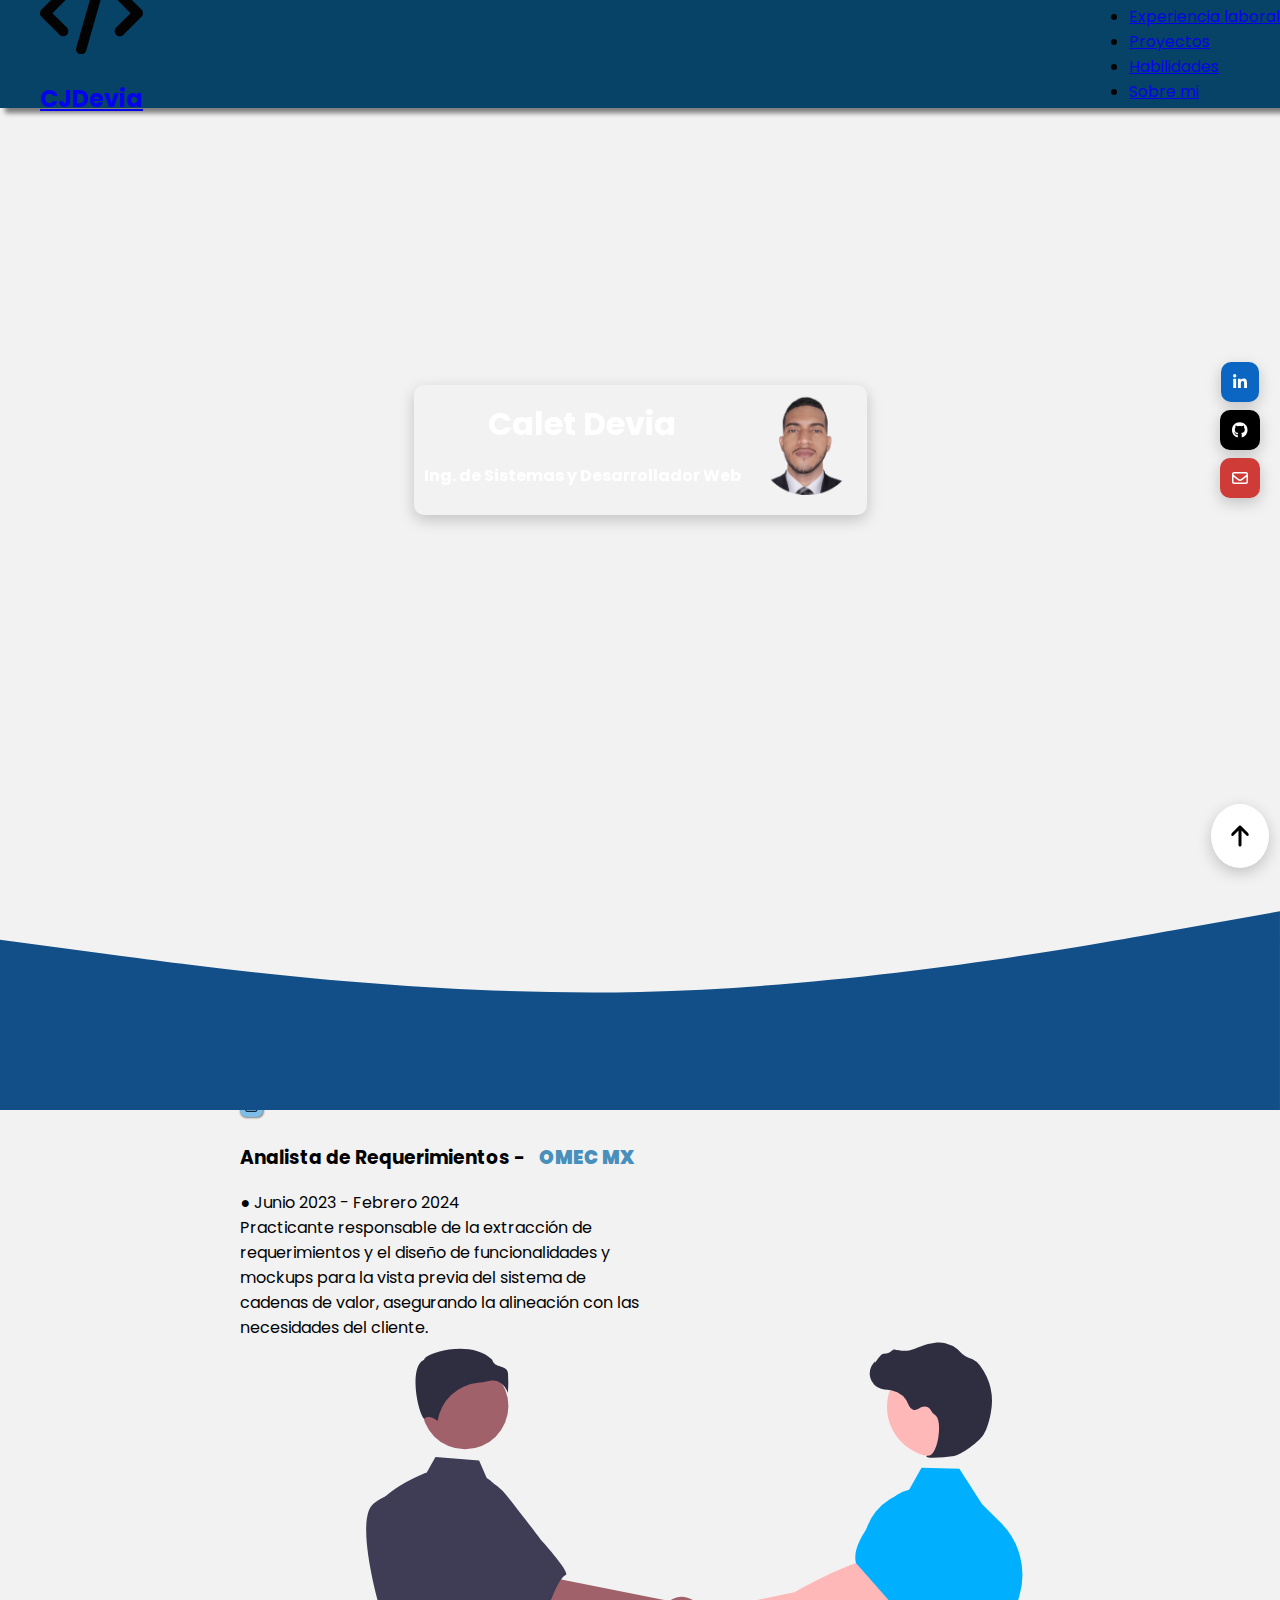
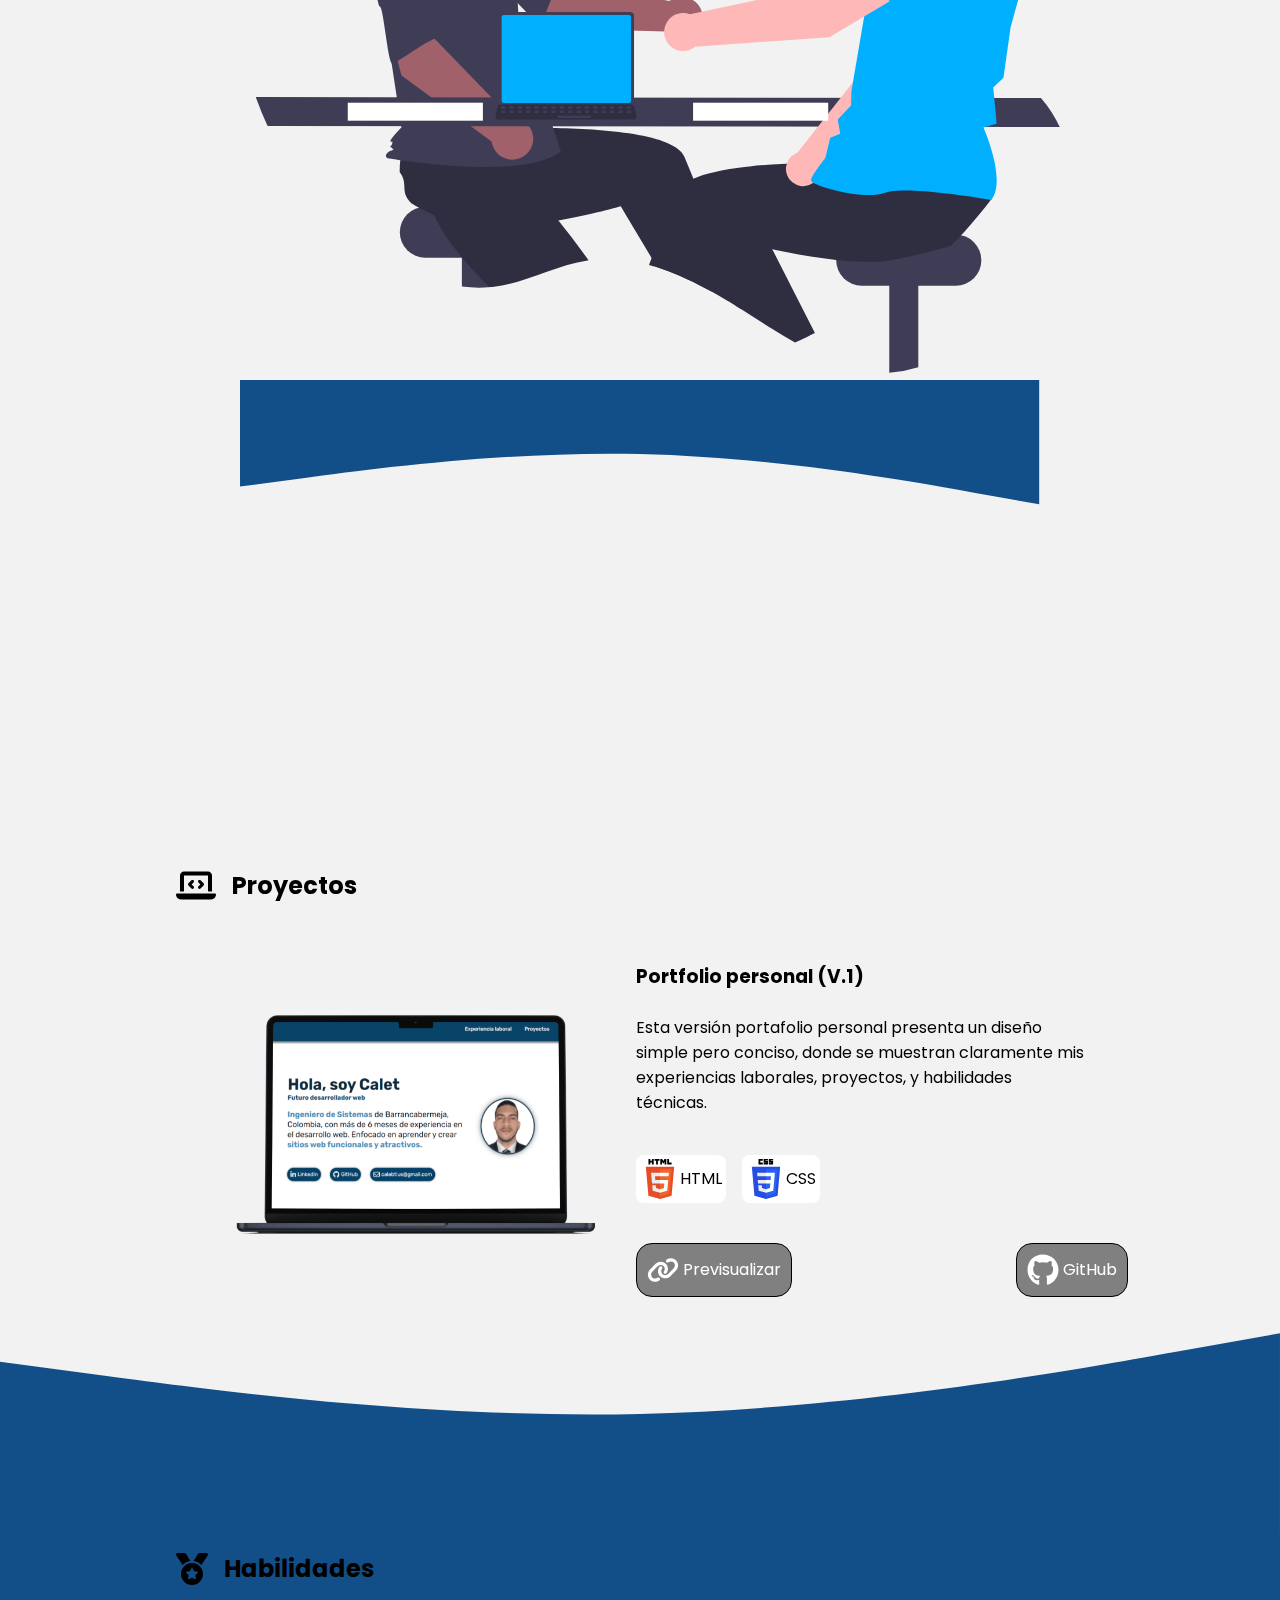
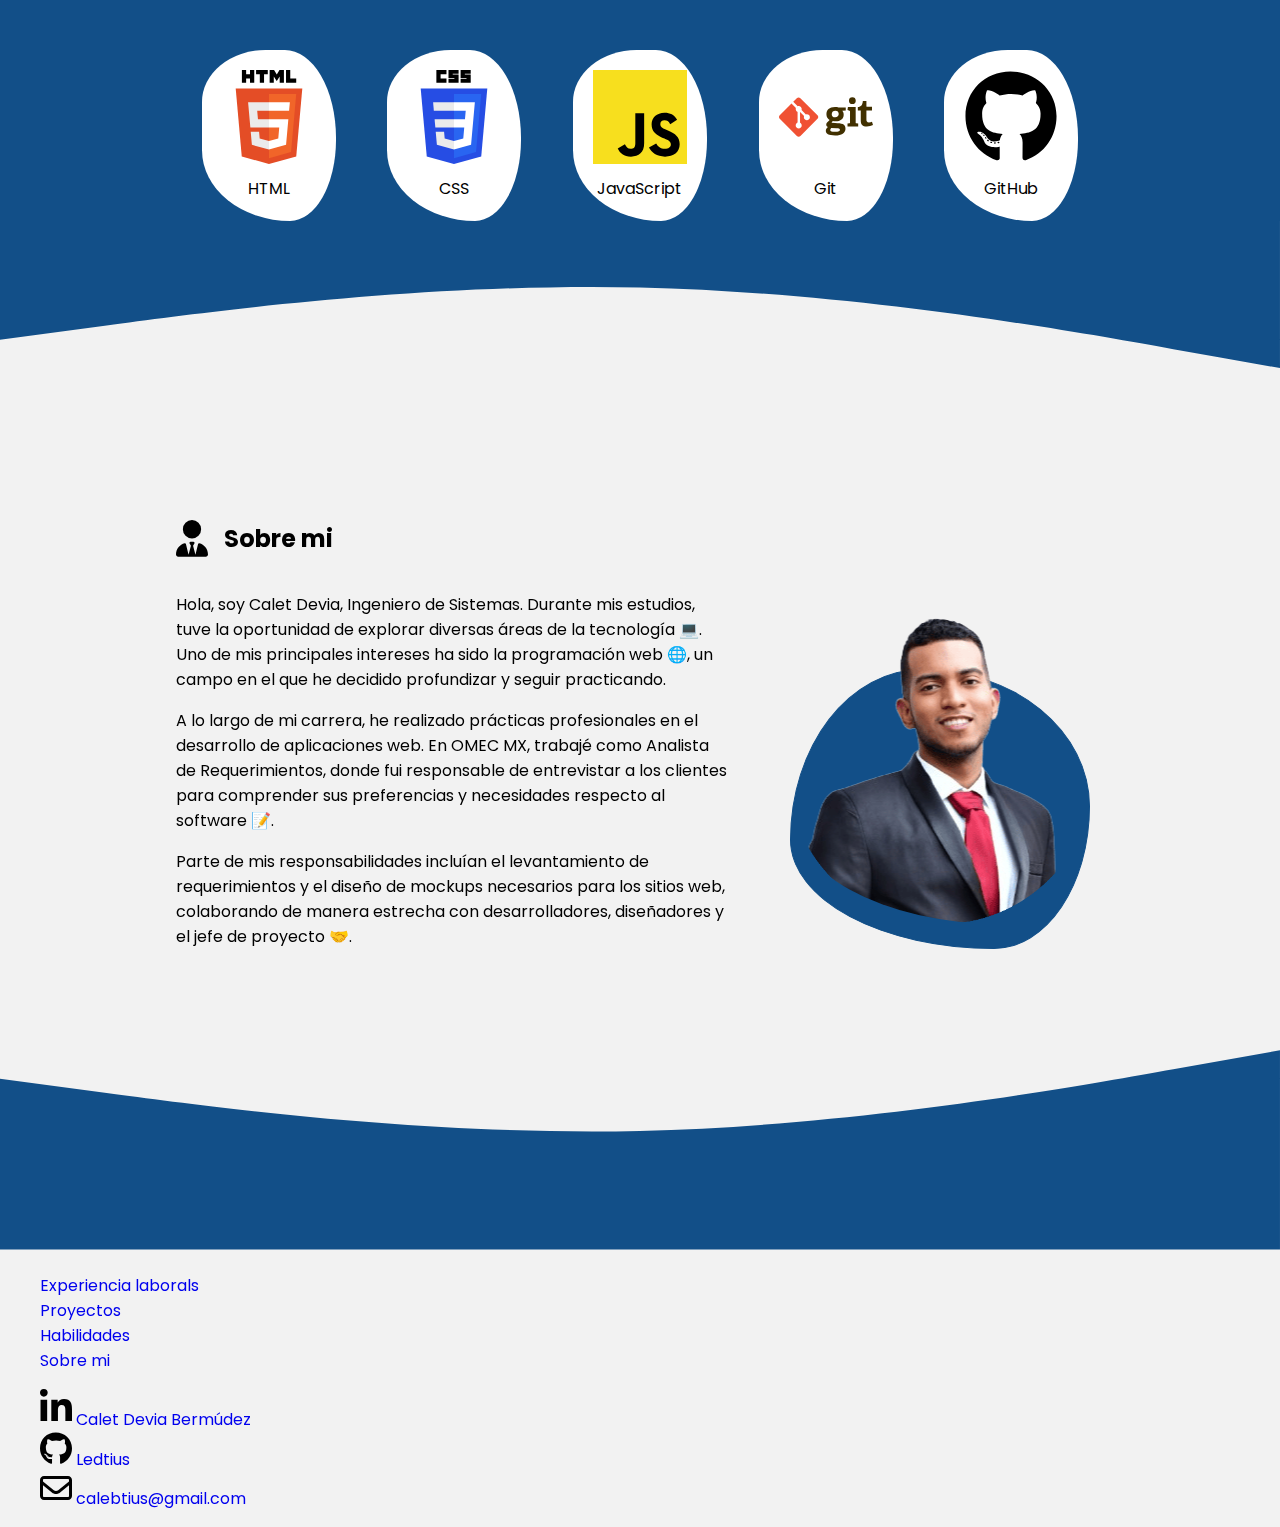
<file: index.html>
<!DOCTYPE html>
<html lang="es">
  <head>
    <meta charset="UTF-8" />
    <meta name="viewport" content="width=device-width, initial-scale=1.0" />
    <link rel="icon" href="images/favicon.ico" />
    <link rel="stylesheet" href="css/general.css" />
    <link rel="stylesheet" href="css/header.css" />
    <link rel="stylesheet" href="css/hero.css" />
    <link rel="stylesheet" href="css/job-exp.css" />
    <link rel="stylesheet" href="css/floating-btns.css" />
    <link rel="stylesheet" href="/css/proyects.css" />
    <link rel="stylesheet" href="css/skills.css" />
    <link rel="stylesheet" href="css/about-me.css" />
    <link rel="stylesheet" href="css/footer.css" />

    <title>Calet Devia | Frontend Developers y Ingeniero de Sistemas</title>

    <meta
      name="description"
      content="Calet Devia, Ingeniero de sistemas y futuro desarrollador web especializado en frontend. Portafolio con proyectos de desarrollo web en JavaScript, HTML y CSS."
    />
  </head>
  <body>
    <header>
      <figure class="header__figure">
        <a href="#" class="header__figure-link">
          <svg
            class="header__icon"
            xmlns="http://www.w3.org/2000/svg"
            viewBox="0 0 640 512"
          >
            <path
              d="M392.8 1.2c-17-4.9-34.7 5-39.6 22l-128 448c-4.9 17 5 34.7 22 39.6s34.7-5 39.6-22l128-448c4.9-17-5-34.7-22-39.6zm80.6 120.1c-12.5 12.5-12.5 32.8 0 45.3L562.7 256l-89.4 89.4c-12.5 12.5-12.5 32.8 0 45.3s32.8 12.5 45.3 0l112-112c12.5-12.5 12.5-32.8 0-45.3l-112-112c-12.5-12.5-32.8-12.5-45.3 0zm-306.7 0c-12.5-12.5-32.8-12.5-45.3 0l-112 112c-12.5 12.5-12.5 32.8 0 45.3l112 112c12.5 12.5 32.8 12.5 45.3 0s12.5-32.8 0-45.3L77.3 256l89.4-89.4c12.5-12.5 12.5-32.8 0-45.3z"
            />
          </svg>
          <h2 class="header__name">CJDevia</h2>
        </a>
      </figure>
      <nav class="header__nav">
        <ul class="header__list">
          <li class="header__item">
            <a href="#job-exp" class="header__link">Experiencia laboral</a>
          </li>
          <li class="header__item">
            <a href="#proyects" class="header__link">Proyectos</a>
          </li>
          <li class="header__item">
            <a href="#skills" class="header__link">Habilidades</a>
          </li>
          <li class="header__item">
            <a href="#about-me" class="header__link">Sobre mi</a>
          </li>
        </ul>
      </nav>
    </header>
    <section class="hero">
      <figure class="hero__image"></figure>
      <section class="hero__presentation">
        <article class="hero__description">
          <h1 class="hero__title">Calet Devia</h1>
          <h2 class="hero__subtitle">Ing. de Sistemas y Desarrollador Web</h2>
        </article>
        <img
          src="/images/photo-m.png"
          alt="Foto de Calet Devia"
          class="hero__photo"
        />
      </section>

      <svg
        class="hero__wave"
        xmlns="http://www.w3.org/2000/svg"
        viewBox="0 0 1440 320"
      >
        <path
          fill="#124F88"
          fill-opacity="1"
          d="M0,128L120,144C240,160,480,192,720,186.7C960,181,1200,139,1320,117.3L1440,96L1440,320L1320,320C1200,320,960,320,720,320C480,320,240,320,120,320L0,320Z"
        ></path>
      </svg>
    </section>
    <figure class="floating-btns">
      <a
        href="https://www.linkedin.com/in/calet-devia-bermudez/"
        target="_blank"
        class="floating-btns__link"
      >
        <svg
          class="floating-btns__icon"
          xmlns="http://www.w3.org/2000/svg"
          viewBox="0 0 448 512"
        >
          <path
            d="M100.3 448H7.4V148.9h92.9zM53.8 108.1C24.1 108.1 0 83.5 0 53.8a53.8 53.8 0 0 1 107.6 0c0 29.7-24.1 54.3-53.8 54.3zM447.9 448h-92.7V302.4c0-34.7-.7-79.2-48.3-79.2-48.3 0-55.7 37.7-55.7 76.7V448h-92.8V148.9h89.1v40.8h1.3c12.4-23.5 42.7-48.3 87.9-48.3 94 0 111.3 61.9 111.3 142.3V448z"
          ></path>
        </svg>
      </a>
      <a
        href="https://github.com/Ledtius"
        target="_blank"
        class="floating-btns__link"
      >
        <svg
          class="floating-btns__icon"
          xmlns="http://www.w3.org/2000/svg"
          viewBox="0 0 496 512"
        >
          <path
            d="M165.9 397.4c0 2-2.3 3.6-5.2 3.6-3.3 .3-5.6-1.3-5.6-3.6 0-2 2.3-3.6 5.2-3.6 3-.3 5.6 1.3 5.6 3.6zm-31.1-4.5c-.7 2 1.3 4.3 4.3 4.9 2.6 1 5.6 0 6.2-2s-1.3-4.3-4.3-5.2c-2.6-.7-5.5 .3-6.2 2.3zm44.2-1.7c-2.9 .7-4.9 2.6-4.6 4.9 .3 2 2.9 3.3 5.9 2.6 2.9-.7 4.9-2.6 4.6-4.6-.3-1.9-3-3.2-5.9-2.9zM244.8 8C106.1 8 0 113.3 0 252c0 110.9 69.8 205.8 169.5 239.2 12.8 2.3 17.3-5.6 17.3-12.1 0-6.2-.3-40.4-.3-61.4 0 0-70 15-84.7-29.8 0 0-11.4-29.1-27.8-36.6 0 0-22.9-15.7 1.6-15.4 0 0 24.9 2 38.6 25.8 21.9 38.6 58.6 27.5 72.9 20.9 2.3-16 8.8-27.1 16-33.7-55.9-6.2-112.3-14.3-112.3-110.5 0-27.5 7.6-41.3 23.6-58.9-2.6-6.5-11.1-33.3 2.6-67.9 20.9-6.5 69 27 69 27 20-5.6 41.5-8.5 62.8-8.5s42.8 2.9 62.8 8.5c0 0 48.1-33.6 69-27 13.7 34.7 5.2 61.4 2.6 67.9 16 17.7 25.8 31.5 25.8 58.9 0 96.5-58.9 104.2-114.8 110.5 9.2 7.9 17 22.9 17 46.4 0 33.7-.3 75.4-.3 83.6 0 6.5 4.6 14.4 17.3 12.1C428.2 457.8 496 362.9 496 252 496 113.3 383.5 8 244.8 8zM97.2 352.9c-1.3 1-1 3.3 .7 5.2 1.6 1.6 3.9 2.3 5.2 1 1.3-1 1-3.3-.7-5.2-1.6-1.6-3.9-2.3-5.2-1zm-10.8-8.1c-.7 1.3 .3 2.9 2.3 3.9 1.6 1 3.6 .7 4.3-.7 .7-1.3-.3-2.9-2.3-3.9-2-.6-3.6-.3-4.3 .7zm32.4 35.6c-1.6 1.3-1 4.3 1.3 6.2 2.3 2.3 5.2 2.6 6.5 1 1.3-1.3 .7-4.3-1.3-6.2-2.2-2.3-5.2-2.6-6.5-1zm-11.4-14.7c-1.6 1-1.6 3.6 0 5.9 1.6 2.3 4.3 3.3 5.6 2.3 1.6-1.3 1.6-3.9 0-6.2-1.4-2.3-4-3.3-5.6-2z"
          ></path>
        </svg>
      </a>
      <a
        href="mailto:calebtius@gmail.com"
        target="_blank"
        class="floating-btns__link"
      >
        <svg
          class="floating-btns__icon"
          xmlns="http://www.w3.org/2000/svg"
          viewBox="0 0 512 512"
        >
          <path
            d="M64 112c-8.8 0-16 7.2-16 16l0 22.1L220.5 291.7c20.7 17 50.4 17 71.1 0L464 150.1l0-22.1c0-8.8-7.2-16-16-16L64 112zM48 212.2L48 384c0 8.8 7.2 16 16 16l384 0c8.8 0 16-7.2 16-16l0-171.8L322 328.8c-38.4 31.5-93.7 31.5-132 0L48 212.2zM0 128C0 92.7 28.7 64 64 64l384 0c35.3 0 64 28.7 64 64l0 256c0 35.3-28.7 64-64 64L64 448c-35.3 0-64-28.7-64-64L0 128z"
          ></path>
        </svg>
      </a>
      <a href="#" class="floating-btns__link">
        <svg
          class="floating-btns__icon"
          xmlns="http://www.w3.org/2000/svg"
          viewBox="0 0 384 512"
        >
          <path
            d="M214.6 41.4c-12.5-12.5-32.8-12.5-45.3 0l-160 160c-12.5 12.5-12.5 32.8 0 45.3s32.8 12.5 45.3 0L160 141.2 160 448c0 17.7 14.3 32 32 32s32-14.3 32-32l0-306.7L329.4 246.6c12.5 12.5 32.8 12.5 45.3 0s12.5-32.8 0-45.3l-160-160z"
          />
        </svg>
      </a>
    </figure>
    <section id="job-exp" class="job-exp">
      <figure class="job-exp__header">
        <svg
          class="job-exp__icon"
          xmlns="http://www.w3.org/2000/svg"
          viewBox="0 0 512 512"
        >
          <path
            d="M184 48l144 0c4.4 0 8 3.6 8 8l0 40L176 96l0-40c0-4.4 3.6-8 8-8zm-56 8l0 40L64 96C28.7 96 0 124.7 0 160l0 96 192 0 128 0 192 0 0-96c0-35.3-28.7-64-64-64l-64 0 0-40c0-30.9-25.1-56-56-56L184 0c-30.9 0-56 25.1-56 56zM512 288l-192 0 0 32c0 17.7-14.3 32-32 32l-64 0c-17.7 0-32-14.3-32-32l0-32L0 288 0 416c0 35.3 28.7 64 64 64l384 0c35.3 0 64-28.7 64-64l0-128z"
          ></path>
        </svg>
        <h2 class="job-exp__title">Experiencia laboral</h2>
      </figure>
      <article class="job-exp__job">
        <svg
          class="job-exp__date-icon"
          xmlns="http://www.w3.org/2000/svg"
          viewBox="0 0 448 512"
        >
          <path
            d="M152 24c0-13.3-10.7-24-24-24s-24 10.7-24 24l0 40L64 64C28.7 64 0 92.7 0 128l0 16 0 48L0 448c0 35.3 28.7 64 64 64l320 0c35.3 0 64-28.7 64-64l0-256 0-48 0-16c0-35.3-28.7-64-64-64l-40 0 0-40c0-13.3-10.7-24-24-24s-24 10.7-24 24l0 40L152 64l0-40zM48 192l352 0 0 256c0 8.8-7.2 16-16 16L64 464c-8.8 0-16-7.2-16-16l0-256z"
          ></path>
        </svg>
        <h3 class="job-exp__subtitle">
          Analista de Requerimientos -
          <strong class="job-exp__company">OMEC MX</strong>
        </h3>
      </article>
      <section class="job-exp__general">
        <!-- <figure class="job-exp__figure"></figure> -->
        <article class="job-exp__info">
          <time datetime="2023-06" class="job-exp__date"
            >● Junio 2023 - Febrero 2024</time
          >
          <p class="job-exp__description">
            Practicante responsable de la extracción de requerimientos y el
            diseño de funcionalidades y mockups para la vista previa del sistema
            de cadenas de valor, asegurando la alineación con las necesidades
            del cliente.
          </p>
        </article>
        <img
          src="/images/job-exp.svg"
          alt="Imagen de la seccion de experiencia laboral"
          class="job-exp__job-image"
        />
      </section>
      <svg
        class="job-exp__wave"
        xmlns="http://www.w3.org/2000/svg"
        viewBox="0 0 1440 320"
      >
        <path
          fill="#124F88"
          fill-opacity="1"
          d="M0,128L120,144C240,160,480,192,720,186.7C960,181,1200,139,1320,117.3L1440,96L1440,320L1320,320C1200,320,960,320,720,320C480,320,240,320,120,320L0,320Z"
          transform="scale(1, -1)"
          transform-origin="center"
        ></path>
      </svg>
    </section>
    <section id="proyects" class="proyects">
      <figure class="proyects__header">
        <svg
          class="proyects__icon"
          xmlns="http://www.w3.org/2000/svg"
          viewBox="0 0 640 512"
        >
          <path
            d="M64 96c0-35.3 28.7-64 64-64l384 0c35.3 0 64 28.7 64 64l0 256-64 0 0-256L128 96l0 256-64 0L64 96zM0 403.2C0 392.6 8.6 384 19.2 384l601.6 0c10.6 0 19.2 8.6 19.2 19.2c0 42.4-34.4 76.8-76.8 76.8L76.8 480C34.4 480 0 445.6 0 403.2zM281 209l-31 31 31 31c9.4 9.4 9.4 24.6 0 33.9s-24.6 9.4-33.9 0l-48-48c-9.4-9.4-9.4-24.6 0-33.9l48-48c9.4-9.4 24.6-9.4 33.9 0s9.4 24.6 0 33.9zM393 175l48 48c9.4 9.4 9.4 24.6 0 33.9l-48 48c-9.4 9.4-24.6 9.4-33.9 0s-9.4-24.6 0-33.9l31-31-31-31c-9.4-9.4-9.4-24.6 0-33.9s24.6-9.4 33.9 0z"
          ></path>
        </svg>
        <h2 class="proyects__title">Proyectos</h2>
      </figure>
      <section class="proyects__cards">
        <section class="proyects__card">
          <figure class="proyects__figure">
            <img
              src="images/proyects-image.png"
              alt="Imagen del porfolio - proyecto"
              class="proyects__image"
            />
          </figure>
          <article class="proyects__general-description">
            <h3 class="proyects__proyect-title">Portfolio personal (V.1)</h3>
            <p class="proyects__proyect-description">
              Esta versión portafolio personal presenta un diseño simple pero
              conciso, donde se muestran claramente mis experiencias laborales,
              proyectos, y habilidades técnicas.
            </p>
            <ul class="proyects__techs-list">
              <li class="proyects__tech">
                <svg
                  class="proyects__tech-icon"
                  xmlns="http://www.w3.org/2000/svg"
                  viewBox="0 0 512 512"
                >
                  <polygon
                    fill="#E44D26"
                    points="107.644,470.877 74.633,100.62 437.367,100.62 404.321,470.819 255.778,512    "
                  />
                  <polygon
                    fill="#F16529"
                    points="256,480.523 376.03,447.246 404.27,130.894 256,130.894    "
                  />
                  <polygon
                    fill="#EBEBEB"
                    points="256,268.217 195.91,268.217 191.76,221.716 256,221.716 256,176.305 255.843,176.305 142.132,176.305 143.219,188.488 154.38,313.627 256,313.627"
                  />
                  <polygon
                    fill="#EBEBEB"
                    points="256,386.153 255.801,386.206 205.227,372.55 201.994,336.333 177.419,336.333 156.409,336.333 162.771,407.634 255.791,433.457 256,433.399"
                  />
                  <path
                    d="M108.382,0h23.077v22.8h21.11V0h23.078v69.044H152.57v-23.12h-21.11v23.12h-23.077V0z"
                  />
                  <path
                    d="M205.994,22.896h-20.316V0h63.72v22.896h-20.325v46.148h-23.078V22.896z"
                  />
                  <path
                    d="M259.511,0h24.063l14.802,24.26L313.163,0h24.072v69.044h-22.982V34.822l-15.877,24.549h-0.397l-15.888-24.549v34.222h-22.58V0z"
                  />
                  <path d="M348.72,0h23.084v46.222h32.453v22.822H348.72V0z" />
                  <polygon
                    fill="#FFFFFF"
                    points="255.843,268.217 255.843,313.627 311.761,313.627 306.49,372.521 255.843,386.191 255.843,433.435 348.937,407.634 349.62,399.962 360.291,280.411 361.399,268.217 349.162,268.217"
                  />
                  <polygon
                    fill="#FFFFFF"
                    points="255.843,176.305 255.843,204.509 255.843,221.605 255.843,221.716 365.385,221.716 365.385,221.716 365.531,221.716 366.442,211.509 368.511,188.488 369.597,176.305"
                  />
                </svg>
                HTML
              </li>
              <li class="proyects__tech">
                <svg
                  class="proyects__tech-icon"
                  xmlns:dc="http://purl.org/dc/elements/1.1/"
                  xmlns:cc="http://creativecommons.org/ns#"
                  xmlns:rdf="http://www.w3.org/1999/02/22-rdf-syntax-ns#"
                  xmlns:svg="http://www.w3.org/2000/svg"
                  xmlns="http://www.w3.org/2000/svg"
                  xmlns:sodipodi="http://sodipodi.sourceforge.net/DTD/sodipodi-0.dtd"
                  xmlns:inkscape="http://www.inkscape.org/namespaces/inkscape"
                  width="102.3716mm"
                  height="144.49777mm"
                  viewBox="0 0 362.73401 511.99998"
                  id="svg3476"
                  version="1.1"
                  inkscape:version="0.91 r13725"
                  sodipodi:docname="CSS3.svg"
                >
                  <defs id="defs3478" />
                  <sodipodi:namedview
                    id="base"
                    pagecolor="#ffffff"
                    bordercolor="#666666"
                    borderopacity="1.0"
                    inkscape:pageopacity="0.0"
                    inkscape:pageshadow="2"
                    inkscape:zoom="0.35"
                    inkscape:cx="181.367"
                    inkscape:cy="256"
                    inkscape:document-units="px"
                    inkscape:current-layer="layer1"
                    showgrid="false"
                    fit-margin-top="0"
                    fit-margin-left="0"
                    fit-margin-right="0"
                    fit-margin-bottom="0"
                    inkscape:window-width="1366"
                    inkscape:window-height="704"
                    inkscape:window-x="0"
                    inkscape:window-y="27"
                    inkscape:window-maximized="1"
                  />
                  <g
                    inkscape:label="Calque 1"
                    inkscape:groupmode="layer"
                    id="layer1"
                    transform="translate(-193.633,-276.3622)"
                  >
                    <g id="g3013" transform="translate(119,276.3622)">
                      <polygon
                        id="polygon2989"
                        points="437.367,100.62 404.321,470.819 255.778,512 107.644,470.877 74.633,100.62 "
                        style="fill: #264de4"
                      />
                      <polygon
                        id="polygon2991"
                        points="376.03,447.246 404.27,130.894 256,130.894 256,480.523 "
                        style="fill: #2965f1"
                      />
                      <polygon
                        id="polygon2993"
                        points="150.31,268.217 154.38,313.627 256,313.627 256,268.217 "
                        style="fill: #ebebeb"
                      />
                      <polygon
                        id="polygon2995"
                        points="256,176.305 255.843,176.305 142.132,176.305 146.26,221.716 256,221.716 "
                        style="fill: #ebebeb"
                      />
                      <polygon
                        id="polygon2997"
                        points="256,433.399 256,386.153 255.801,386.206 205.227,372.55 201.994,336.333 177.419,336.333 156.409,336.333 162.771,407.634 255.791,433.457 "
                        style="fill: #ebebeb"
                      />
                      <path
                        id="path2999"
                        d="m 160,0 55,0 0,23 -32,0 0,23 32,0 0,23 -55,0 z"
                        inkscape:connector-curvature="0"
                      />
                      <path
                        id="path3001"
                        d="m 226,0 55,0 0,20 -32,0 0,4 32,0 0,46 -55,0 0,-21 32,0 0,-4 -32,0 z"
                        inkscape:connector-curvature="0"
                      />
                      <path
                        id="path3003"
                        d="m 292,0 55,0 0,20 -32,0 0,4 32,0 0,46 -55,0 0,-21 32,0 0,-4 -32,0 z"
                        inkscape:connector-curvature="0"
                      />
                      <polygon
                        id="polygon3005"
                        points="311.761,313.627 306.49,372.521 255.843,386.191 255.843,433.435 348.937,407.634 349.62,399.962 360.291,280.411 361.399,268.217 369.597,176.305 255.843,176.305 255.843,221.716 319.831,221.716 315.699,268.217 255.843,268.217 255.843,313.627 "
                        style="fill: #ffffff"
                      />
                    </g>
                  </g>
                </svg>
                CSS
              </li>
            </ul>
            <nav class="proyects__buttons">
              <ul class="proyects__buttons-list">
                <li class="proyects__button">
                  <a
                    target="_blank"
                    href="https://caletdev.netlify.app/"
                    class="proyects__link"
                  >
                    <svg
                      class="proyects__button-icon"
                      xmlns="http://www.w3.org/2000/svg"
                      viewBox="0 0 640 512"
                    >
                      <!--!Font Awesome Free 6.6.0 by @fontawesome - https://fontawesome.com License - https://fontawesome.com/license/free Copyright 2024 Fonticons, Inc.-->
                      <path
                        d="M579.8 267.7c56.5-56.5 56.5-148 0-204.5c-50-50-128.8-56.5-186.3-15.4l-1.6 1.1c-14.4 10.3-17.7 30.3-7.4 44.6s30.3 17.7 44.6 7.4l1.6-1.1c32.1-22.9 76-19.3 103.8 8.6c31.5 31.5 31.5 82.5 0 114L422.3 334.8c-31.5 31.5-82.5 31.5-114 0c-27.9-27.9-31.5-71.8-8.6-103.8l1.1-1.6c10.3-14.4 6.9-34.4-7.4-44.6s-34.4-6.9-44.6 7.4l-1.1 1.6C206.5 251.2 213 330 263 380c56.5 56.5 148 56.5 204.5 0L579.8 267.7zM60.2 244.3c-56.5 56.5-56.5 148 0 204.5c50 50 128.8 56.5 186.3 15.4l1.6-1.1c14.4-10.3 17.7-30.3 7.4-44.6s-30.3-17.7-44.6-7.4l-1.6 1.1c-32.1 22.9-76 19.3-103.8-8.6C74 372 74 321 105.5 289.5L217.7 177.2c31.5-31.5 82.5-31.5 114 0c27.9 27.9 31.5 71.8 8.6 103.9l-1.1 1.6c-10.3 14.4-6.9 34.4 7.4 44.6s34.4 6.9 44.6-7.4l1.1-1.6C433.5 260.8 427 182 377 132c-56.5-56.5-148-56.5-204.5 0L60.2 244.3z"
                      />
                    </svg>
                    Previsualizar
                  </a>
                </li>
                <li class="proyects__button">
                  <a
                    target="_blank"
                    href="https://github.com/Ledtius/Porfolio"
                    class="proyects__link"
                  >
                    <svg
                      class="proyects__button-icon"
                      xmlns="http://www.w3.org/2000/svg"
                      viewBox="0 0 496 512"
                    >
                      <path
                        d="M165.9 397.4c0 2-2.3 3.6-5.2 3.6-3.3 .3-5.6-1.3-5.6-3.6 0-2 2.3-3.6 5.2-3.6 3-.3 5.6 1.3 5.6 3.6zm-31.1-4.5c-.7 2 1.3 4.3 4.3 4.9 2.6 1 5.6 0 6.2-2s-1.3-4.3-4.3-5.2c-2.6-.7-5.5 .3-6.2 2.3zm44.2-1.7c-2.9 .7-4.9 2.6-4.6 4.9 .3 2 2.9 3.3 5.9 2.6 2.9-.7 4.9-2.6 4.6-4.6-.3-1.9-3-3.2-5.9-2.9zM244.8 8C106.1 8 0 113.3 0 252c0 110.9 69.8 205.8 169.5 239.2 12.8 2.3 17.3-5.6 17.3-12.1 0-6.2-.3-40.4-.3-61.4 0 0-70 15-84.7-29.8 0 0-11.4-29.1-27.8-36.6 0 0-22.9-15.7 1.6-15.4 0 0 24.9 2 38.6 25.8 21.9 38.6 58.6 27.5 72.9 20.9 2.3-16 8.8-27.1 16-33.7-55.9-6.2-112.3-14.3-112.3-110.5 0-27.5 7.6-41.3 23.6-58.9-2.6-6.5-11.1-33.3 2.6-67.9 20.9-6.5 69 27 69 27 20-5.6 41.5-8.5 62.8-8.5s42.8 2.9 62.8 8.5c0 0 48.1-33.6 69-27 13.7 34.7 5.2 61.4 2.6 67.9 16 17.7 25.8 31.5 25.8 58.9 0 96.5-58.9 104.2-114.8 110.5 9.2 7.9 17 22.9 17 46.4 0 33.7-.3 75.4-.3 83.6 0 6.5 4.6 14.4 17.3 12.1C428.2 457.8 496 362.9 496 252 496 113.3 383.5 8 244.8 8zM97.2 352.9c-1.3 1-1 3.3 .7 5.2 1.6 1.6 3.9 2.3 5.2 1 1.3-1 1-3.3-.7-5.2-1.6-1.6-3.9-2.3-5.2-1zm-10.8-8.1c-.7 1.3 .3 2.9 2.3 3.9 1.6 1 3.6 .7 4.3-.7 .7-1.3-.3-2.9-2.3-3.9-2-.6-3.6-.3-4.3 .7zm32.4 35.6c-1.6 1.3-1 4.3 1.3 6.2 2.3 2.3 5.2 2.6 6.5 1 1.3-1.3 .7-4.3-1.3-6.2-2.2-2.3-5.2-2.6-6.5-1zm-11.4-14.7c-1.6 1-1.6 3.6 0 5.9 1.6 2.3 4.3 3.3 5.6 2.3 1.6-1.3 1.6-3.9 0-6.2-1.4-2.3-4-3.3-5.6-2z"
                      ></path>
                    </svg>
                    GitHub
                  </a>
                </li>
              </ul>
            </nav>
          </article>
        </section>
        <svg
          class="proyects__wave"
          xmlns="http://www.w3.org/2000/svg"
          viewBox="0 0 1440 320"
        >
          <path
            fill="#124F88"
            fill-opacity="1"
            d="M0,128L120,144C240,160,480,192,720,186.7C960,181,1200,139,1320,117.3L1440,96L1440,320L1320,320C1200,320,960,320,720,320C480,320,240,320,120,320L0,320Z"
          ></path>
        </svg>
      </section>
    </section>
    <section id="skills" class="skills">
      <figure class="skills__header">
        <svg
          class="skills__icon"
          xmlns="http://www.w3.org/2000/svg"
          viewBox="0 0 512 512"
        >
          <!--!Font Awesome Free 6.6.0 by @fontawesome - https://fontawesome.com License - https://fontawesome.com/license/free Copyright 2024 Fonticons, Inc.-->
          <path
            d="M4.1 38.2C1.4 34.2 0 29.4 0 24.6C0 11 11 0 24.6 0L133.9 0c11.2 0 21.7 5.9 27.4 15.5l68.5 114.1c-48.2 6.1-91.3 28.6-123.4 61.9L4.1 38.2zm503.7 0L405.6 191.5c-32.1-33.3-75.2-55.8-123.4-61.9L350.7 15.5C356.5 5.9 366.9 0 378.1 0L487.4 0C501 0 512 11 512 24.6c0 4.8-1.4 9.6-4.1 13.6zM80 336a176 176 0 1 1 352 0A176 176 0 1 1 80 336zm184.4-94.9c-3.4-7-13.3-7-16.8 0l-22.4 45.4c-1.4 2.8-4 4.7-7 5.1L168 298.9c-7.7 1.1-10.7 10.5-5.2 16l36.3 35.4c2.2 2.2 3.2 5.2 2.7 8.3l-8.6 49.9c-1.3 7.6 6.7 13.5 13.6 9.9l44.8-23.6c2.7-1.4 6-1.4 8.7 0l44.8 23.6c6.9 3.6 14.9-2.2 13.6-9.9l-8.6-49.9c-.5-3 .5-6.1 2.7-8.3l36.3-35.4c5.6-5.4 2.5-14.8-5.2-16l-50.1-7.3c-3-.4-5.7-2.4-7-5.1l-22.4-45.4z"
          ></path>
        </svg>
        <h2>Habilidades</h2>
      </figure>
      <ul class="skills__techs-list">
        <li class="skills__tech">
          <svg
            class="skills__tech-icon"
            xmlns="http://www.w3.org/2000/svg"
            viewBox="0 0 512 512"
          >
            <polygon
              fill="#E44D26"
              points="107.644,470.877 74.633,100.62 437.367,100.62 404.321,470.819 255.778,512    "
            ></polygon>
            <polygon
              fill="#F16529"
              points="256,480.523 376.03,447.246 404.27,130.894 256,130.894    "
            ></polygon>
            <polygon
              fill="#EBEBEB"
              points="256,268.217 195.91,268.217 191.76,221.716 256,221.716 256,176.305 255.843,176.305 142.132,176.305 143.219,188.488 154.38,313.627 256,313.627"
            ></polygon>
            <polygon
              fill="#EBEBEB"
              points="256,386.153 255.801,386.206 205.227,372.55 201.994,336.333 177.419,336.333 156.409,336.333 162.771,407.634 255.791,433.457 256,433.399"
            ></polygon>
            <path
              d="M108.382,0h23.077v22.8h21.11V0h23.078v69.044H152.57v-23.12h-21.11v23.12h-23.077V0z"
            ></path>
            <path
              d="M205.994,22.896h-20.316V0h63.72v22.896h-20.325v46.148h-23.078V22.896z"
            ></path>
            <path
              d="M259.511,0h24.063l14.802,24.26L313.163,0h24.072v69.044h-22.982V34.822l-15.877,24.549h-0.397l-15.888-24.549v34.222h-22.58V0z"
            ></path>
            <path d="M348.72,0h23.084v46.222h32.453v22.822H348.72V0z"></path>
            <polygon
              fill="#FFFFFF"
              points="255.843,268.217 255.843,313.627 311.761,313.627 306.49,372.521 255.843,386.191 255.843,433.435 348.937,407.634 349.62,399.962 360.291,280.411 361.399,268.217 349.162,268.217"
            ></polygon>
            <polygon
              fill="#FFFFFF"
              points="255.843,176.305 255.843,204.509 255.843,221.605 255.843,221.716 365.385,221.716 365.385,221.716 365.531,221.716 366.442,211.509 368.511,188.488 369.597,176.305"
            ></polygon>
          </svg>
          HTML
        </li>
        <li class="skills__tech">
          <svg
            class="skills__tech-icon"
            xmlns:dc="http://purl.org/dc/elements/1.1/"
            xmlns:cc="http://creativecommons.org/ns#"
            xmlns:rdf="http://www.w3.org/1999/02/22-rdf-syntax-ns#"
            xmlns:svg="http://www.w3.org/2000/svg"
            xmlns="http://www.w3.org/2000/svg"
            xmlns:sodipodi="http://sodipodi.sourceforge.net/DTD/sodipodi-0.dtd"
            xmlns:inkscape="http://www.inkscape.org/namespaces/inkscape"
            width="102.3716mm"
            height="144.49777mm"
            viewBox="0 0 362.73401 511.99998"
            id="svg3476"
            version="1.1"
            inkscape:version="0.91 r13725"
            sodipodi:docname="CSS3.svg"
          >
            <defs id="defs3478"></defs>
            <sodipodi:namedview
              id="base"
              pagecolor="#ffffff"
              bordercolor="#666666"
              borderopacity="1.0"
              inkscape:pageopacity="0.0"
              inkscape:pageshadow="2"
              inkscape:zoom="0.35"
              inkscape:cx="181.367"
              inkscape:cy="256"
              inkscape:document-units="px"
              inkscape:current-layer="layer1"
              showgrid="false"
              fit-margin-top="0"
              fit-margin-left="0"
              fit-margin-right="0"
              fit-margin-bottom="0"
              inkscape:window-width="1366"
              inkscape:window-height="704"
              inkscape:window-x="0"
              inkscape:window-y="27"
              inkscape:window-maximized="1"
            ></sodipodi:namedview>
            <g
              inkscape:label="Calque 1"
              inkscape:groupmode="layer"
              id="layer1"
              transform="translate(-193.633,-276.3622)"
            >
              <g id="g3013" transform="translate(119,276.3622)">
                <polygon
                  id="polygon2989"
                  points="437.367,100.62 404.321,470.819 255.778,512 107.644,470.877 74.633,100.62 "
                  style="fill: #264de4"
                ></polygon>
                <polygon
                  id="polygon2991"
                  points="376.03,447.246 404.27,130.894 256,130.894 256,480.523 "
                  style="fill: #2965f1"
                ></polygon>
                <polygon
                  id="polygon2993"
                  points="150.31,268.217 154.38,313.627 256,313.627 256,268.217 "
                  style="fill: #ebebeb"
                ></polygon>
                <polygon
                  id="polygon2995"
                  points="256,176.305 255.843,176.305 142.132,176.305 146.26,221.716 256,221.716 "
                  style="fill: #ebebeb"
                ></polygon>
                <polygon
                  id="polygon2997"
                  points="256,433.399 256,386.153 255.801,386.206 205.227,372.55 201.994,336.333 177.419,336.333 156.409,336.333 162.771,407.634 255.791,433.457 "
                  style="fill: #ebebeb"
                ></polygon>
                <path
                  id="path2999"
                  d="m 160,0 55,0 0,23 -32,0 0,23 32,0 0,23 -55,0 z"
                  inkscape:connector-curvature="0"
                ></path>
                <path
                  id="path3001"
                  d="m 226,0 55,0 0,20 -32,0 0,4 32,0 0,46 -55,0 0,-21 32,0 0,-4 -32,0 z"
                  inkscape:connector-curvature="0"
                ></path>
                <path
                  id="path3003"
                  d="m 292,0 55,0 0,20 -32,0 0,4 32,0 0,46 -55,0 0,-21 32,0 0,-4 -32,0 z"
                  inkscape:connector-curvature="0"
                ></path>
                <polygon
                  id="polygon3005"
                  points="311.761,313.627 306.49,372.521 255.843,386.191 255.843,433.435 348.937,407.634 349.62,399.962 360.291,280.411 361.399,268.217 369.597,176.305 255.843,176.305 255.843,221.716 319.831,221.716 315.699,268.217 255.843,268.217 255.843,313.627 "
                  style="fill: #ffffff"
                ></polygon>
              </g>
            </g>
          </svg>
          CSS
        </li>
        <li class="skills__tech">
          <svg
            class="skills__tech-icon"
            xmlns="http://www.w3.org/2000/svg"
            version="1.1"
            viewBox="0 0 630 630"
          >
            <g id="logo">
              <rect
                id="background"
                x="0"
                y="0"
                width="630"
                height="630"
                fill="#f7df1e"
              />
              <path
                id="j"
                d="m 165.65,526.47375 48.2125,-29.1775 C 223.16375,513.7875 231.625,527.74 251.92,527.74 c 19.45375,0 31.71875,-7.60975 31.71875,-37.21 l 0,-201.3 59.20375,0 0,202.1375 c 0,61.32 -35.94375,89.23125 -88.385,89.23125 -47.36125,0 -74.8525,-24.52875 -88.8075,-54.13"
              />
              <path
                id="s"
                d="m 375,520.13 48.20625,-27.91125 c 12.69,20.72375 29.1825,35.9475 58.36125,35.9475 24.53125,0 40.17375,-12.26475 40.17375,-29.18125 0,-20.29875 -16.06875,-27.48875 -43.135,-39.32625 l -14.7975,-6.3475 c -42.715,-18.18125 -71.05,-41.0175 -71.05,-89.2275 0,-44.40375 33.83125,-78.2375 86.695,-78.2375 37.6375,0 64.7025,13.11125 84.15375,47.36625 l -46.09625,29.60125 c -10.15,-18.1825 -21.1425,-25.37125 -38.0575,-25.37125 -17.33875,0 -28.335,10.995 -28.335,25.37125 0,17.7625 10.99625,24.9525 36.3675,35.94875 l 14.8,6.3425 c 50.325,21.56875 78.66,43.5575 78.66,93.03375 0,53.2875 -41.86625,82.465 -98.11,82.465 -54.97625,0 -90.5,-26.2175 -107.83625,-60.47375"
              />
            </g>
          </svg>
          JavaScript
        </li>
        <li class="skills__tech">
          <svg
            class="skills__tech-icon"
            xmlns="http://www.w3.org/2000/svg"
            viewBox="0 0 272.96 114.01"
          >
            <path
              fill="#413000"
              d="m163.59,38.806c-5.985,0-10.442,2.9389-10.442,10.012,0,5.3291,2.9375,9.0284,10.12,9.0284,6.0875,0,10.222-3.5869,10.222-9.2485,0-6.416-3.7-9.7915-9.9-9.7915zm-11.97,49.94c-1.4162,1.7382-2.8275,3.585-2.8275,5.7646,0,4.3482,5.545,5.6568,13.162,5.6568,6.31,0,14.905-0.44188,14.905-6.3085,0-3.4869-4.135-3.7028-9.36-4.0304l-15.88-1.0825zm32.201-49.611c1.955,2.5029,4.025,5.9848,4.025,10.989,0,12.075-9.465,19.146-23.169,19.146-3.485,0-6.64-0.43412-8.5962-0.97712l-3.5912,5.7648,10.66,0.65125c18.822,1.1992,29.915,1.7442,29.915,16.208,0,12.514-10.985,19.581-29.915,19.581-19.69,0-27.196-5.0049-27.196-13.598,0-4.8975,2.1762-7.5025,5.9838-11.098-3.5912-1.518-4.7862-4.2362-4.7862-7.1748,0-2.395,1.195-4.5702,3.1562-6.6386,1.9575-2.065,4.1325-4.1348,6.7438-6.5274-5.33-2.6104-9.3562-8.2676-9.3562-16.319,0-12.509,8.2688-21.1,24.91-21.1,4.6788,0,7.5088,0.43062,10.011,1.0874h21.215v9.2446l-10.01,0.76175"
            />
            <path
              fill="#413000"
              d="m212.98,19.366c-6.2025,0-9.7912-3.5932-9.7912-9.7964,0-6.1954,3.5888-9.5704,9.7912-9.5704,6.31,0,9.9,3.375,9.9,9.5704,0,6.2031-3.59,9.7964-9.9,9.7964zm-14.036,65.376,0-8.5899,5.55-0.75925c1.5238-0.22075,1.74-0.5445,1.74-2.1802v-31.983c0-1.1942-0.325-1.959-1.4162-2.2828l-5.8738-2.0688,1.1962-8.8086h22.521v45.144c0,1.7438,0.105,1.9595,1.7412,2.1802l5.5488,0.75925v8.5899h-31.008"
            />
            <path
              fill="#413000"
              d="m272.97,80.526c-4.68,2.2818-11.532,4.3491-17.736,4.3491-12.945,0-17.839-5.2168-17.839-17.515v-28.5c0-0.65138,0-1.0884-0.87375-1.0884h-7.6138v-9.6816c9.5762-1.0908,13.381-5.8784,14.578-17.736h10.336v15.453c0,0.75875,0,1.0874,0.87125,1.0874h15.338v10.877h-16.209v25.999c0,6.4194,1.525,8.9194,7.3962,8.9194,3.05,0,6.2012-0.75925,8.8125-1.7392l2.94,9.5761"
            />
            <path
              fill="#f05133"
              d="M111.78,51.977,62.035,2.2381c-2.8622-2.8648-7.5082-2.8648-10.374,0l-10.329,10.33,13.102,13.102c3.0459-1.0284,6.5371-0.33888,8.9639,2.0884,2.4394,2.4424,3.124,5.9634,2.0698,9.0195l12.628,12.628c3.0551-1.0528,6.58-0.37262,9.0195,2.0712,3.4106,3.4096,3.4106,8.9345,0,12.345-3.4111,3.4116-8.936,3.4116-12.349,0-2.5645-2.5665-3.1988-6.3345-1.8999-9.4942l-11.777-11.777-0.001,30.991c0.8315,0.41162,1.6162,0.961,2.3091,1.6509,3.4096,3.4092,3.4096,8.9331,0,12.348-3.4106,3.4091-8.938,3.4091-12.345,0-3.4101-3.4146-3.4101-8.9385,0-12.348,0.84275-0.84125,1.8179-1.478,2.8584-1.9048v-31.279c-1.041-0.425-2.015-1.057-2.859-1.905-2.583-2.581-3.2051-6.372-1.8804-9.5439l-12.916-12.918-34.106,34.105c-2.8657,2.867-2.8657,7.513,0,10.378l49.742,49.739c2.8638,2.8648,7.5082,2.8648,10.376,0l49.512-49.504c2.8648-2.8662,2.8648-7.5136,0-10.379"
            />
          </svg>
          Git
        </li>
        <li class="skills__tech">
          <svg
            class="skills__tech-icon"
            xmlns="http://www.w3.org/2000/svg"
            viewBox="0 0 496 512"
            fill="black"
          >
            <path
              d="M165.9 397.4c0 2-2.3 3.6-5.2 3.6-3.3 .3-5.6-1.3-5.6-3.6 0-2 2.3-3.6 5.2-3.6 3-.3 5.6 1.3 5.6 3.6zm-31.1-4.5c-.7 2 1.3 4.3 4.3 4.9 2.6 1 5.6 0 6.2-2s-1.3-4.3-4.3-5.2c-2.6-.7-5.5 .3-6.2 2.3zm44.2-1.7c-2.9 .7-4.9 2.6-4.6 4.9 .3 2 2.9 3.3 5.9 2.6 2.9-.7 4.9-2.6 4.6-4.6-.3-1.9-3-3.2-5.9-2.9zM244.8 8C106.1 8 0 113.3 0 252c0 110.9 69.8 205.8 169.5 239.2 12.8 2.3 17.3-5.6 17.3-12.1 0-6.2-.3-40.4-.3-61.4 0 0-70 15-84.7-29.8 0 0-11.4-29.1-27.8-36.6 0 0-22.9-15.7 1.6-15.4 0 0 24.9 2 38.6 25.8 21.9 38.6 58.6 27.5 72.9 20.9 2.3-16 8.8-27.1 16-33.7-55.9-6.2-112.3-14.3-112.3-110.5 0-27.5 7.6-41.3 23.6-58.9-2.6-6.5-11.1-33.3 2.6-67.9 20.9-6.5 69 27 69 27 20-5.6 41.5-8.5 62.8-8.5s42.8 2.9 62.8 8.5c0 0 48.1-33.6 69-27 13.7 34.7 5.2 61.4 2.6 67.9 16 17.7 25.8 31.5 25.8 58.9 0 96.5-58.9 104.2-114.8 110.5 9.2 7.9 17 22.9 17 46.4 0 33.7-.3 75.4-.3 83.6 0 6.5 4.6 14.4 17.3 12.1C428.2 457.8 496 362.9 496 252 496 113.3 383.5 8 244.8 8zM97.2 352.9c-1.3 1-1 3.3 .7 5.2 1.6 1.6 3.9 2.3 5.2 1 1.3-1 1-3.3-.7-5.2-1.6-1.6-3.9-2.3-5.2-1zm-10.8-8.1c-.7 1.3 .3 2.9 2.3 3.9 1.6 1 3.6 .7 4.3-.7 .7-1.3-.3-2.9-2.3-3.9-2-.6-3.6-.3-4.3 .7zm32.4 35.6c-1.6 1.3-1 4.3 1.3 6.2 2.3 2.3 5.2 2.6 6.5 1 1.3-1.3 .7-4.3-1.3-6.2-2.2-2.3-5.2-2.6-6.5-1zm-11.4-14.7c-1.6 1-1.6 3.6 0 5.9 1.6 2.3 4.3 3.3 5.6 2.3 1.6-1.3 1.6-3.9 0-6.2-1.4-2.3-4-3.3-5.6-2z"
            ></path>
          </svg>
          GitHub
        </li>
      </ul>
      <svg
        class="skills__wave"
        xmlns="http://www.w3.org/2000/svg"
        viewBox="0 0 1440 320"
      >
        <path
          fill="#124F88"
          fill-opacity="1"
          d="M0,128L120,144C240,160,480,192,720,186.7C960,181,1200,139,1320,117.3L1440,96L1440,320L1320,320C1200,320,960,320,720,320C480,320,240,320,120,320L0,320Z"
        ></path>
      </svg>
    </section>
    <section id="about-me" class="about-me">
      <figure class="about-me__header">
        <svg
          class="about-me__icon"
          xmlns="http://www.w3.org/2000/svg"
          viewBox="0 0 448 512"
        >
          <!--!Font Awesome Free 6.6.0 by @fontawesome - https://fontawesome.com License - https://fontawesome.com/license/free Copyright 2024 Fonticons, Inc.-->
          <path
            d="M96 128a128 128 0 1 0 256 0A128 128 0 1 0 96 128zm94.5 200.2l18.6 31L175.8 483.1l-36-146.9c-2-8.1-9.8-13.4-17.9-11.3C51.9 342.4 0 405.8 0 481.3c0 17 13.8 30.7 30.7 30.7l131.7 0c0 0 0 0 .1 0l5.5 0 112 0 5.5 0c0 0 0 0 .1 0l131.7 0c17 0 30.7-13.8 30.7-30.7c0-75.5-51.9-138.9-121.9-156.4c-8.1-2-15.9 3.3-17.9 11.3l-36 146.9L238.9 359.2l18.6-31c6.4-10.7-1.3-24.2-13.7-24.2L224 304l-19.7 0c-12.4 0-20.1 13.6-13.7 24.2z"
          ></path>
        </svg>
        <h2 class="about-me__title">Sobre mi</h2>
      </figure>
      <section class="about-me__item">
        <article class="about-me__description">
          <p class="about-me__pharagraph">
            Hola, soy Calet Devia, Ingeniero de Sistemas. Durante mis estudios,
            tuve la oportunidad de explorar diversas áreas de la tecnología 💻.
            Uno de mis principales intereses ha sido la programación web 🌐, un
            campo en el que he decidido profundizar y seguir practicando.
          </p>
          <p class="about-me__pharagraph">
            A lo largo de mi carrera, he realizado prácticas profesionales en el
            desarrollo de aplicaciones web. En OMEC MX, trabajé como Analista de
            Requerimientos, donde fui responsable de entrevistar a los clientes
            para comprender sus preferencias y necesidades respecto al software
            📝.
          </p>
          <p class="about-me__pharagraph">
            Parte de mis responsabilidades incluían el levantamiento de
            requerimientos y el diseño de mockups necesarios para los sitios
            web, colaborando de manera estrecha con desarrolladores, diseñadores
            y el jefe de proyecto 🤝.
          </p>
        </article>
        <img
          src="images/photo-no-fondo.png"
          alt="Foto de Calet Devia"
          class="about-me__photo"
        />
        <figure class="about-me__figure"></figure>
      </section>
    </section>
    <footer>
      <svg
        class="footer__wave"
        xmlns="http://www.w3.org/2000/svg"
        viewBox="0 0 1440 320"
      >
        <path
          fill="#124F88"
          fill-opacity="1"
          d="M0,128L120,144C240,160,480,192,720,186.7C960,181,1200,139,1320,117.3L1440,96L1440,320L1320,320C1200,320,960,320,720,320C480,320,240,320,120,320L0,320Z"
        ></path>
      </svg>
      <ul class="footer__list">
        <li class="footer__item">
          <a href="#job-exp" class="footer__link">Experiencia laborals</a>
        </li>
        <li class="footer__item">
          <a href="#proyects" class="footer__link">Proyectos</a>
        </li>
        <li class="footer__item">
          <a href="#skills" class="footer__link">Habilidades</a>
        </li>
        <li class="footer__item">
          <a href="#about-me" class="footer__link">Sobre mi</a>
        </li>
      </ul>

      <ul class="footer__social-media">
        <li class="footer__list">
          <a
            href="https://www.linkedin.com/in/calet-devia-bermudez/"
            target="_blank"
            class="footer__link"
          >
            <svg
              class="footer__icon"
              xmlns="http://www.w3.org/2000/svg"
              viewBox="0 0 448 512"
            >
              <path
                d="M100.3 448H7.4V148.9h92.9zM53.8 108.1C24.1 108.1 0 83.5 0 53.8a53.8 53.8 0 0 1 107.6 0c0 29.7-24.1 54.3-53.8 54.3zM447.9 448h-92.7V302.4c0-34.7-.7-79.2-48.3-79.2-48.3 0-55.7 37.7-55.7 76.7V448h-92.8V148.9h89.1v40.8h1.3c12.4-23.5 42.7-48.3 87.9-48.3 94 0 111.3 61.9 111.3 142.3V448z"
              ></path>
            </svg>
            Calet Devia Bermúdez
          </a>
        </li>
        <li class="footer__list">
          <a
            target="_blank"
            href="https://github.com/Ledtius/Porfolio"
            class="footer__link"
          >
            <svg
              class="footer__icon"
              xmlns="http://www.w3.org/2000/svg"
              viewBox="0 0 496 512"
            >
              <path
                d="M165.9 397.4c0 2-2.3 3.6-5.2 3.6-3.3 .3-5.6-1.3-5.6-3.6 0-2 2.3-3.6 5.2-3.6 3-.3 5.6 1.3 5.6 3.6zm-31.1-4.5c-.7 2 1.3 4.3 4.3 4.9 2.6 1 5.6 0 6.2-2s-1.3-4.3-4.3-5.2c-2.6-.7-5.5 .3-6.2 2.3zm44.2-1.7c-2.9 .7-4.9 2.6-4.6 4.9 .3 2 2.9 3.3 5.9 2.6 2.9-.7 4.9-2.6 4.6-4.6-.3-1.9-3-3.2-5.9-2.9zM244.8 8C106.1 8 0 113.3 0 252c0 110.9 69.8 205.8 169.5 239.2 12.8 2.3 17.3-5.6 17.3-12.1 0-6.2-.3-40.4-.3-61.4 0 0-70 15-84.7-29.8 0 0-11.4-29.1-27.8-36.6 0 0-22.9-15.7 1.6-15.4 0 0 24.9 2 38.6 25.8 21.9 38.6 58.6 27.5 72.9 20.9 2.3-16 8.8-27.1 16-33.7-55.9-6.2-112.3-14.3-112.3-110.5 0-27.5 7.6-41.3 23.6-58.9-2.6-6.5-11.1-33.3 2.6-67.9 20.9-6.5 69 27 69 27 20-5.6 41.5-8.5 62.8-8.5s42.8 2.9 62.8 8.5c0 0 48.1-33.6 69-27 13.7 34.7 5.2 61.4 2.6 67.9 16 17.7 25.8 31.5 25.8 58.9 0 96.5-58.9 104.2-114.8 110.5 9.2 7.9 17 22.9 17 46.4 0 33.7-.3 75.4-.3 83.6 0 6.5 4.6 14.4 17.3 12.1C428.2 457.8 496 362.9 496 252 496 113.3 383.5 8 244.8 8zM97.2 352.9c-1.3 1-1 3.3 .7 5.2 1.6 1.6 3.9 2.3 5.2 1 1.3-1 1-3.3-.7-5.2-1.6-1.6-3.9-2.3-5.2-1zm-10.8-8.1c-.7 1.3 .3 2.9 2.3 3.9 1.6 1 3.6 .7 4.3-.7 .7-1.3-.3-2.9-2.3-3.9-2-.6-3.6-.3-4.3 .7zm32.4 35.6c-1.6 1.3-1 4.3 1.3 6.2 2.3 2.3 5.2 2.6 6.5 1 1.3-1.3 .7-4.3-1.3-6.2-2.2-2.3-5.2-2.6-6.5-1zm-11.4-14.7c-1.6 1-1.6 3.6 0 5.9 1.6 2.3 4.3 3.3 5.6 2.3 1.6-1.3 1.6-3.9 0-6.2-1.4-2.3-4-3.3-5.6-2z"
              ></path>
            </svg>
            Ledtius
          </a>
        </li>

        <li class="footer__list">
          <a
            href="mailto:calebtius@gmail.com"
            target="_blank"
            class="footer__link"
          >
            <svg
              class="footer__icon"
              xmlns="http://www.w3.org/2000/svg"
              viewBox="0 0 512 512"
            >
              <path
                d="M64 112c-8.8 0-16 7.2-16 16l0 22.1L220.5 291.7c20.7 17 50.4 17 71.1 0L464 150.1l0-22.1c0-8.8-7.2-16-16-16L64 112zM48 212.2L48 384c0 8.8 7.2 16 16 16l384 0c8.8 0 16-7.2 16-16l0-171.8L322 328.8c-38.4 31.5-93.7 31.5-132 0L48 212.2zM0 128C0 92.7 28.7 64 64 64l384 0c35.3 0 64 28.7 64 64l0 256c0 35.3-28.7 64-64 64L64 448c-35.3 0-64-28.7-64-64L0 128z"
              ></path>
            </svg>
            calebtius@gmail.com
          </a>
        </li>
      </ul>
    </footer>
  </body>
</html>
</file>
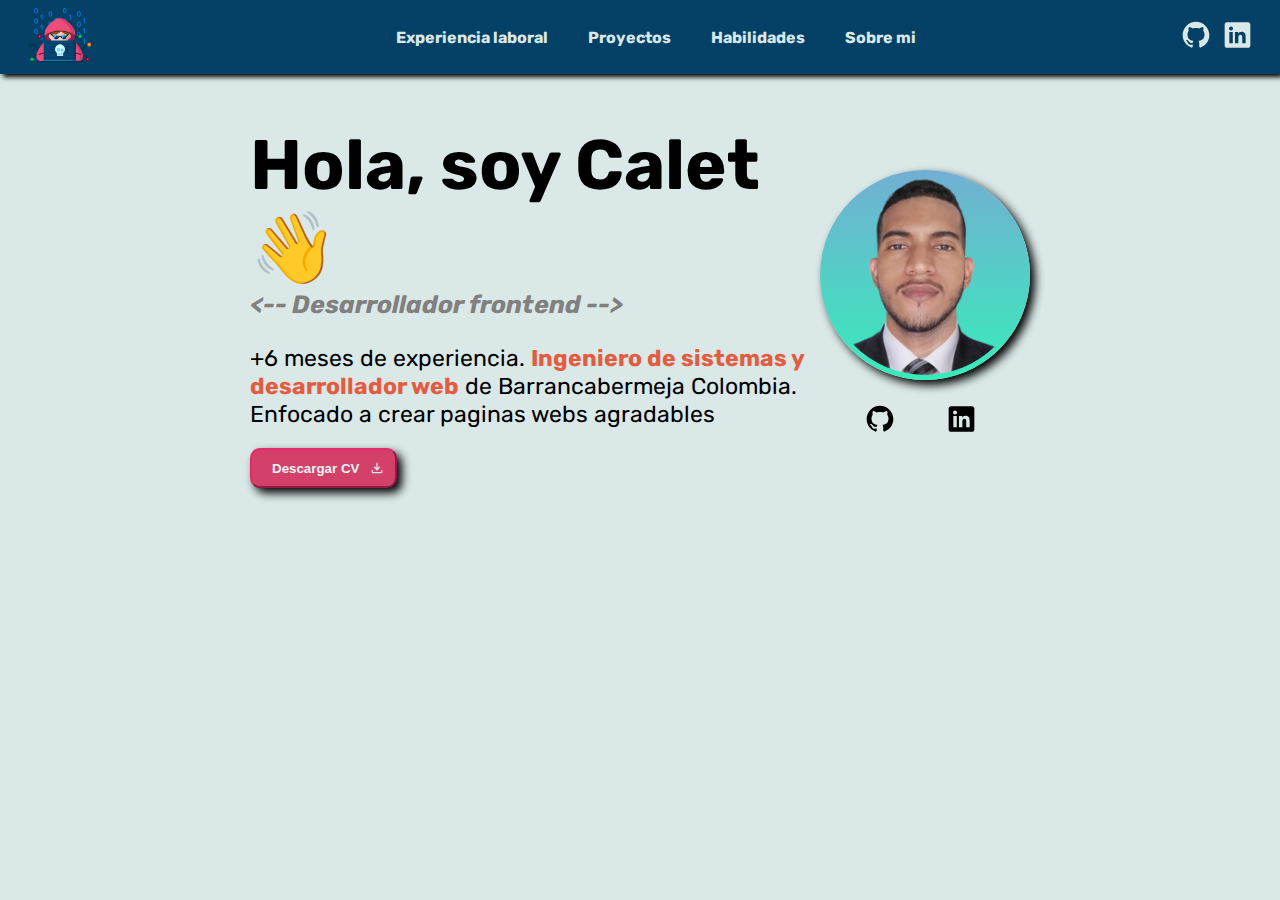
<file: Semana 1/index.html>
<!DOCTYPE html>
<html lang="en">
  <head>
    <meta charset="UTF-8" />
    <meta name="viewport" content="width=device-width, initial-scale=1.0" />
    <!-- Styles -->
    <link rel="stylesheet" href="styles.css" />

    <!-- Icons -->
    <link rel="icon" type="icon" href="img/favicon.png" />

    <!-- Fonts -->
    <link rel="preconnect" href="https://fonts.googleapis.com" />
    <link rel="preconnect" href="https://fonts.gstatic.com" crossorigin />
    <link
      href="https://fonts.googleapis.com/css2?family=Nunito:ital,wght@0,200..1000;1,200..1000&family=Rubik:ital,wght@0,300..900;1,300..900&display=swap"
      rel="stylesheet"
    />

    <title>CJDEV</title>
  </head>
  <body>
    <header>
      <a href="index.html"
        ><img class="imgHeader" src="img/imgHeader.png" alt="imgHeader"
      /></a>

      <nav class="navBar">
        <ol>
          <b><a href="index.html">Experiencia laboral</a></b>
        </ol>
        <ul>
          <b><a href="index.html">Proyectos</a></b>
        </ul>
        <ul>
          <b><a href="index.html">Habilidades</a></b>
        </ul>
        <ul>
          <b><a href="index.html">Sobre mi</a></b>
        </ul>
      </nav>
      <div class="navIcons">
        <!-- SVG GitHub -->
        <a href="">
          <svg
            xmlns="http://www.w3.org/2000/svg"
            x="0px"
            y="0px"
            width="40"
            height="40"
            viewBox="0 0 72 72"
          >
            <path
              d="M36,12c13.255,0,24,10.745,24,24c0,10.656-6.948,19.685-16.559,22.818c0.003-0.009,0.007-0.022,0.007-0.022	s-1.62-0.759-1.586-2.114c0.038-1.491,0-4.971,0-6.248c0-2.193-1.388-3.747-1.388-3.747s10.884,0.122,10.884-11.491	c0-4.481-2.342-6.812-2.342-6.812s1.23-4.784-0.426-6.812c-1.856-0.2-5.18,1.774-6.6,2.697c0,0-2.25-0.922-5.991-0.922	c-3.742,0-5.991,0.922-5.991,0.922c-1.419-0.922-4.744-2.897-6.6-2.697c-1.656,2.029-0.426,6.812-0.426,6.812	s-2.342,2.332-2.342,6.812c0,11.613,10.884,11.491,10.884,11.491s-1.097,1.239-1.336,3.061c-0.76,0.258-1.877,0.576-2.78,0.576	c-2.362,0-4.159-2.296-4.817-3.358c-0.649-1.048-1.98-1.927-3.221-1.927c-0.817,0-1.216,0.409-1.216,0.876s1.146,0.793,1.902,1.659	c1.594,1.826,1.565,5.933,7.245,5.933c0.617,0,1.876-0.152,2.823-0.279c-0.006,1.293-0.007,2.657,0.013,3.454	c0.034,1.355-1.586,2.114-1.586,2.114s0.004,0.013,0.007,0.022C18.948,55.685,12,46.656,12,36C12,22.745,22.745,12,36,12z"
            ></path>
          </svg>
        </a>
        <!-- SVG LinkendIn -->
        <a href=""
          ><svg
            xmlns="http://www.w3.org/2000/svg"
            x="0px"
            y="0px"
            width="35"
            height="40"
            viewBox="0 0 30 30"
          >
            <path
              d="M24,4H6C4.895,4,4,4.895,4,6v18c0,1.105,0.895,2,2,2h18c1.105,0,2-0.895,2-2V6C26,4.895,25.105,4,24,4z M10.954,22h-2.95 v-9.492h2.95V22z M9.449,11.151c-0.951,0-1.72-0.771-1.72-1.72c0-0.949,0.77-1.719,1.72-1.719c0.948,0,1.719,0.771,1.719,1.719 C11.168,10.38,10.397,11.151,9.449,11.151z M22.004,22h-2.948v-4.616c0-1.101-0.02-2.517-1.533-2.517 c-1.535,0-1.771,1.199-1.771,2.437V22h-2.948v-9.492h2.83v1.297h0.04c0.394-0.746,1.356-1.533,2.791-1.533 c2.987,0,3.539,1.966,3.539,4.522V22z"
            ></path>
          </svg>
        </a>
      </div>
    </header>
    <main>
      <section class="principalSection">
        <div class="principalLetters">
          <h1 id="title">Hola, soy Calet 👋</h1>
          <h3 class="dFront"><-- Desarrollador frontend --></h3>
          <p class="firstP">
            +6 meses de experiencia.
            <b>Ingeniero de sistemas y desarrollador web</b> de Barrancabermeja
            Colombia. Enfocado a crear paginas webs agradables
          </p>
          <button class="buttonCV">
            <a href="">
              <b>Descargar CV</b>
              <svg
                xmlns="http://www.w3.org/2000/svg"
                height="16px"
                viewBox="0 -960 960 960"
                width="16px"
                fill="#000000"
              >
                <path
                  d="M480-320 280-520l56-58 104 104v-326h80v326l104-104 56 58-200 200ZM240-160q-33 0-56.5-23.5T160-240v-120h80v120h480v-120h80v120q0 33-23.5 56.5T720-160H240Z"
                />
              </svg>
            </a>
          </button>
        </div>
        <div class="CVIcons">
          <div class="divImgCV">
            <img
              class="imgGradiente"
              src="img/fotoCVNFC.png"
              alt="Calet Devia img"
            />
          </div>
          <div class="onlyIcons">
            <!-- SVG GitHub -->
            <a href="">
              <svg
                xmlns="http://www.w3.org/2000/svg"
                x="0px"
                y="0px"
                width="40"
                height="40"
                viewBox="0 0 72 72"
              >
                <path
                  d="M36,12c13.255,0,24,10.745,24,24c0,10.656-6.948,19.685-16.559,22.818c0.003-0.009,0.007-0.022,0.007-0.022	s-1.62-0.759-1.586-2.114c0.038-1.491,0-4.971,0-6.248c0-2.193-1.388-3.747-1.388-3.747s10.884,0.122,10.884-11.491	c0-4.481-2.342-6.812-2.342-6.812s1.23-4.784-0.426-6.812c-1.856-0.2-5.18,1.774-6.6,2.697c0,0-2.25-0.922-5.991-0.922	c-3.742,0-5.991,0.922-5.991,0.922c-1.419-0.922-4.744-2.897-6.6-2.697c-1.656,2.029-0.426,6.812-0.426,6.812	s-2.342,2.332-2.342,6.812c0,11.613,10.884,11.491,10.884,11.491s-1.097,1.239-1.336,3.061c-0.76,0.258-1.877,0.576-2.78,0.576	c-2.362,0-4.159-2.296-4.817-3.358c-0.649-1.048-1.98-1.927-3.221-1.927c-0.817,0-1.216,0.409-1.216,0.876s1.146,0.793,1.902,1.659	c1.594,1.826,1.565,5.933,7.245,5.933c0.617,0,1.876-0.152,2.823-0.279c-0.006,1.293-0.007,2.657,0.013,3.454	c0.034,1.355-1.586,2.114-1.586,2.114s0.004,0.013,0.007,0.022C18.948,55.685,12,46.656,12,36C12,22.745,22.745,12,36,12z"
                ></path>
              </svg>
            </a>
            <!-- SVG LinkendIn -->

            <a href=""></a>
            <svg
              xmlns="http://www.w3.org/2000/svg"
              x="0px"
              y="0px"
              width="35"
              height="40"
              viewBox="0 0 30 30"
            >
              <path
                d="M24,4H6C4.895,4,4,4.895,4,6v18c0,1.105,0.895,2,2,2h18c1.105,0,2-0.895,2-2V6C26,4.895,25.105,4,24,4z M10.954,22h-2.95 v-9.492h2.95V22z M9.449,11.151c-0.951,0-1.72-0.771-1.72-1.72c0-0.949,0.77-1.719,1.72-1.719c0.948,0,1.719,0.771,1.719,1.719 C11.168,10.38,10.397,11.151,9.449,11.151z M22.004,22h-2.948v-4.616c0-1.101-0.02-2.517-1.533-2.517 c-1.535,0-1.771,1.199-1.771,2.437V22h-2.948v-9.492h2.83v1.297h0.04c0.394-0.746,1.356-1.533,2.791-1.533 c2.987,0,3.539,1.966,3.539,4.522V22z"
              ></path>
            </svg>
          </div>
          <div class="email"></div>
        </div>
      </section>
    </main>
    <footer></footer>
    <script src="script.js"></script>
  </body>
</html>
</file>
<file: css/general.css>
@import url("https://fonts.googleapis.com/css2?family=Poppins:ital,wght@0,100;0,200;0,300;0,400;0,500;0,600;0,700;0,800;0,900;1,100;1,200;1,300;1,400;1,500;1,600;1,700;1,800;1,900&display=swap");

html {
  font-family: "Poppins", sans-serif;
  scroll-behavior: smooth;
  font-size: 62.5%;
  scroll-padding: 10rem;
}

*,
*::before,
*::after {
  box-sizing: border-box;
}

body {
  position: relative;
  min-width: 32rem;
  display: flex;
  flex-direction: column;
  height: 100%;
  font-size: 1.6rem;
  margin: 0;
  padding: 0;
  /* Omolon Gradient */
  /* background: #091e3a, #2f80ed, #2d9ee0;
  background: -webkit-linear-gradient(0deg, #091e3a, #2f80ed, #2d9ee0);
  background: linear-gradient(0deg, #091e3a, #2f80ed, #2d9ee0); */
  background-color: #f2f2f2;
  /* #124F88; */
  
  /* height: 400vh; */
}
</file>
<file: css/header.css>
header {
  position: fixed;
  inset: 0%;
  height: 12vh;
  width: 100vw;
  z-index: 2;
  display: flex;
  align-items: center;
  background: #054166;
  justify-content: space-between;
  box-shadow: 5px 5px 5px rgba(0, 0, 0, 0.5);
  opacity: 99%;

  /*  flex: 1 1 300px; */
}

.figure {
  margin: 0;
  display: flex;
  align-items: center;
  transition: rotate 0.5s, transform 0.5s;
}

.figure:hover {
  rotate: 1deg;
}

.figure:active {
  transform: scale(1.1);
}

.figure__link-2 {
  color: #f4ecef;
  text-decoration: none;
  font-weight: 500;
  font-size: 30px;
}

.figure__icon {
  height: 30px;
  width: auto;
  fill: #f4ecef;
  padding-right: 3px;
  padding-left: 40px;
}

.nav__list {
  margin: 0px;
  list-style-type: none;
  display: flex;
  padding: 0px;
}
.nav__item {
  padding-right: 40px;
}

.nav__link {
  color: #f4ecef;
  font-weight: 500;
  text-decoration: none;
  transition: color 1s;
}

.nav__link:hover {
  color: #488fbb;
}
</file>
<file: css/hero.css>
.hero {
  position: relative;

  margin: 0;
  width: 100%;
  height: 100vh;
  position: relative;
  display: flex;
  align-items: center;
  justify-content: center;
}

.hero__image {
  margin: 0;
  width: 100%;
  height: 160vh;
  background-image: url(https://cdn.pixabay.com/photo/2024/06/14/12/15/developer-8829735_1280.jpg);
  background-attachment: fixed;
  background-position: center center;
  background-size: cover;
  filter: blur(0.1rem);
}

.hero__presentation {
  display: flex;
  gap: 1.6rem;
  flex-flow: row wrap;
  justify-content: center;
  margin: 2rem;
  position: absolute;
  background-color: transparent;
  backdrop-filter: blur(2rem);
  border-radius: 1rem;
  padding: 1rem;
  box-shadow: 0 0.5rem 1.5rem rgba(0, 0, 0, 0.2);
}

.hero__photo {
  width: 10rem;
  object-fit: cover;
  margin: 0 0 1rem 0;
}

.hero__description {
  display: flex;
  text-align: center;
  flex-flow: column;
  align-items: center;
  justify-content: center;
  color: white;
}

.hero__title {
  margin: 1px;
  font-size: 3.2rem;
}

.hero__subtitle {
  font-size: 1em;
}

.hero__wave {
  position: absolute;
  bottom: -21rem;
  display: flex;
}
</file>
<file: css/job-exp.css>
.job-exp {
  margin-left: 18%;
  margin-right: 18%;
  margin-top: 5%;
  display: flex;
  flex-direction: column;
  padding: 10px;

}

.job-exp__figure {
  display: flex;
  align-items: center;
  justify-content: flex-start;
  margin-left: 0;
  margin-bottom: 2em;

}

.job-exp__icon {
  fill: #0d2a3c;
  height: 2em;
  margin-right: 10px;
}

.job-exp__title {
  color: #0d2a3c;
  font-size: 1.5rem;
}

.job-exp__figure-2 {
  margin: 0;
  display: flex;
  align-items: center;
  
}

.job-exp__date-icon {
  fill: #0d2a3c;
  box-shadow: 0.2px 0.2px 2px grey;
  
  height: 1.5em;
  margin-right: 10px;
  background-color: #7ebee6;
  padding: 5px;
  border-radius: 30%;
}

.job-exp__job-name {
  display: flex;
  align-items: center;
  margin: 0;
  color: #054166;
}

.job-exp__company {
  margin-left: 10px;
  color: #488fbb;
}

.job-exp__2 {
  display: flex;
  align-items: center;
  margin: 0;
  /*  justify-content: space-between; */
}

.job-exp__figure-3 {
  height: 140px;
  color: grey;
  background-color: grey;
  margin-left: 1.5%;
  margin-right: 3%;
  margin-top: 0;
  box-shadow: 0.2px 0.2px 2px grey;
}

.job-exp__description {
  margin: 0;
  width: 50%;
}

.job-exp__img {
  height: 200px;
  width: auto;
  margin-left: 17%;
}

.job-exp__date-title {
  margin-top: 0;
  color: #151b17;
}
</file>
<file: css/floating-btns.css>
.floating-btns {
  margin: 2rem;
  width: auto;
  position: fixed;
  top: 38%;

  right: 0;
  display: flex;
  flex-flow: column wrap;
  align-items: center;
  justify-content: center;
  gap: 0.8rem;
}

.floating-btns__icon {
  fill: black;
  padding: 1.2rem;
  border-radius: 1rem;
  height: 4rem;
  box-shadow: 0 0.5rem 1.5rem rgba(0, 0, 0, 0.2);
}


.floating-btns__link {
  display: flex;
  align-items: center;
  flex-flow: column nowrap;
}

.floating-btns__link:nth-child(1) .floating-btns__icon {
  fill: white;
  background-color: #0a66c2;
  transition: fill 0.5s, background-color 0.5s, transform 0.5s;
}

.floating-btns__link:nth-child(1) .floating-btns__icon:hover {
  fill: #0a66c2;
  background-color: white;
  transform: scale(1.1);
  transition: fill 0.5s, background-color 0.5s, transform 0.5s;
}

.floating-btns__link:nth-child(2) .floating-btns__icon {
  fill: white;
  background-color: black;
  transition: fill 0.5s, background-color 0.5s, transform 0.5s;
}

.floating-btns__link:nth-child(2) .floating-btns__icon:hover {
  fill: black;
  background-color: white;
  transform: scale(1.1);
}

.floating-btns__link:nth-child(3) .floating-btns__icon {
  fill: white;
  background-color: #cf3b37;
  transition: fill 0.5s, background-color 0.5s, transform 0.5s;
}

.floating-btns__link:nth-child(3) .floating-btns__icon:hover {
  fill: #cf3b37;
  background-color: white;
  transform: scale(1.1);
}

.floating-btns__link:nth-child(4) .floating-btns__icon {
  background-color: white;
  position: fixed;
  border-radius: 100%;
  height: 4em;
  padding: 2rem;
  bottom: 3.2rem;
  animation: move-arrow;
  animation-timing-function: linear;
  animation-duration: 2s;
  animation-iteration-count: infinite;


}

@keyframes move-arrow {
  0%, 100% {
    transform: scale(1.05);
  }

  50%{
    transform: scale(1);
  }
}
</file>
<file: css/proyects.css>
.proyects {
  position: relative;
  padding: 0 17.6rem;
  margin: 28rem 0 19.9rem 0;
  /* display: flex; */
}

.proyects__wave {
  position: absolute;
  left: 0;
  bottom: -20rem;
  z-index: -1;
}

.proyects__header {
  margin: 0;
  display: flex;
  gap: 1.6rem;
}

.proyects__icon {
  width: 4rem;
  fill: black;
}

.proyects__card {
  height: 100%;
  display: flex;
  align-items: center;
  flex-flow: row nowrap;
  /* flex-grow: 1; */
  padding: 2rem;
  /* background-color: #b0bec5; */
}

.proyects__figure {
  /* width: 30rem; */
}

.proyects__image {
  /* display: flex; */
  width: 36rem;
  object-fit: cover;
}

.proyects__proyect-description {
  margin: 2.4rem 0 4rem 0;
}

.proyects__techs-list {
  margin: 0 0 4rem 0;

  padding: 0;
  display: flex;
  flex-flow: row wrap;
  gap: 1.6rem;
}

.proyects__tech {
  padding: 0.4rem;
  border-radius: 0.8rem;
  background-color: white;
  display: flex;
  align-items: center;
  list-style: none;
}

.proyects__tech-icon {
  width: 4rem;
  height: 4rem;
}

.proyects__buttons-list {
  list-style: none;

  padding: 0;
  display: flex;
  gap: 50%;
}

.proyects__link {
  display: flex;
  padding: 1rem;
  border-radius: 1.6rem;
  border: 1px solid black;
  background-color: grey;
  gap: 0.4rem;
  align-items: center;
  text-decoration: none;
  color: white;
  transition: transform 0.5s;
}

.proyects__link:hover {
  transform: scale(1.04);
}

.proyects__button-icon {
  width: 3.2rem;
  height: 3.2rem;
  fill: white;
}
</file>
<file: css/skills.css>
.skills {
  background-color: #124f88;
  padding: 0 17.6rem;
  margin: 0;
  display: flex;
  flex-flow: column nowrap;
  margin: 0 0 28rem 0;
  position: relative;

}

.skills__header {
  margin: 0 0 4.4rem 0;
  display: flex;
  gap: 1.6rem;
  align-items: center;
}

.skills__icon {
  width: 3.2rem;
  fill: black;
}

.skills__techs-list {
  /* padding: 2rem; */
  display: flex;
  justify-content: space-around;
  margin: 0;
  padding: 0;
  flex-flow: row nowrap;
  align-items: center;
}

.skills__tech {
  border-radius: 72% 58% 52% 100% / 46% 78% 72% 63%;
  background-color: white;
  width: auto;
  display: flex;
  color: black;
  font-size: 1.6rem;
  gap: 1.2rem;
  align-items: center;
  flex-flow: column nowrap;
  padding: 2rem;
  /* background-color: white; */
  list-style: none;
}

.skills__tech-icon {
  height: 9.4rem;
  width: 9.4rem;
}

.skills__wave {
  position: absolute;
  transform: scaleY(-1);
  left: 0;
  bottom: -23.2rem;
  z-index: -1;
}
</file>
<file: css/about-me.css>
.about-me {
  position: relative;
  padding: 0 17.6rem;
}

.about-me__header {
  margin: 0;
  display: flex;
  gap: 1.6rem;
}

.about-me__icon {
  width: 3.2rem;
}

.about-me__item {
  display: flex;
  align-items: center;
  gap: 5rem;
}

.about-me__photo {
  border-radius: 44% 56% 32% 68% / 61% 49% 51% 39%;
  z-index: 1;
  display: flex;
  padding: 1rem;
  /* background-color: #124f88; */
  width: 40rem;
}

.about-me__figure {
  position: absolute;
  z-index: -1;
  background-color: #124f88;
  bottom: 0;
  right: 15rem;
  border: 1px solid #124f88;
  border-radius: 44% 56% 32% 68% / 61% 49% 51% 39%;
  height: 28rem;
  width: 30rem;
}
</file>
<file: css/footer.css>
footer {
  position: relative;
  /* bottom: 0; */
  margin: 0;
}

.footer-wave {
  height: 100%;
  position: absolute;
  bottom: 0;
  z-index: -1;
}

.footer__item {
  list-style: none;
}

.footer__link {
  text-decoration: none;
}

.footer__icon{
    width: 3.2rem;
}

.footer__list{
    list-style: none;
}
</file>
<file: Semana 1/styles.css>
body {
  font-family: "Rubik", sans-serif;
  background-color: #dae8e8;
  margin: 0px;
}

.imgHeader {
  height: 70px;
  width: 70px;
}
.navBar {
  display: flex;
}
.navIcons svg {
  fill: #dae8e8;
}
a {
  text-decoration: none;
}
p b {
  color: #e35c40;
}
header a {
  text-decoration: none;
  color: #dae8e8;
}

button a {
  text-decoration: none;
  color: #000000;
}
button a svg {
  margin-left: 10px;
}

button a {
  display: flex;
  justify-content: space-between;
  align-items: center;
  padding-left: 10px;
}
div img {
  height: 30px;
  width: 30px;
  padding: 5px;
}
header {
  display: flex;
  justify-content: space-between;
  align-items: center;
  background-color: #054166;
  padding-right: 25px;
  padding-left: 25px;
  box-shadow: 3px 3px 5px;
}

main {
  margin-right: 250px;
  margin-left: 250px;
  margin-top: 50px;
}
.buttonCV {
  border-radius: 10px;
  border-color: hsl(340, 78%, 53%);
  padding: 10px;
  background-color: #d3416b;
  box-shadow: 5px 5px 10px;
}
.buttonCV a {
  color: #ebf3f3;
}
.buttonCV svg {
  fill: #dae8e8;
}
a:hover {
  color: aqua;
  transition: 0.8s;
}
svg:hover {
  fill: aqua;
  transition: 0.8s;
}
.imgGradiente {
  height: 200px;
  width: auto;
  border-radius: 100%;
  /*   background-image: linear-gradient(120deg, #89f7fe 0%, #66a6ff 100%); */
  background-image: linear-gradient(to top, #37ecba 0%, #72afd3 100%);
  box-shadow: 5px 5px 10px;
}

.principalSection {
  display: flex;
  align-items: center;
  justify-content: space-between;
}

.principalLetters {
  display: flex;
  align-items: flex-start;
  flex-direction: column;
}

.principalLetters h1 {
  font-size: 70px;
  margin: 0px;
}

.principalLetters h3 {
  font-size: 25px;
}
.dFront {
  margin-top: 0px;
  margin-bottom: 25px;
  font-style: italic;
  color: grey;
}
.firstP {
  margin-top: 0px;
  margin-bottom: 20px;
  font-size: 23px;
  padding-right: 10px;
}
.CVIcons {
  display: flex;
  flex-direction: column;
}
.onlyIcons {
  margin-top: 15px;
}
.onlyIcons svg {
  display: flex;
  justify-content: space-between;
  display: inline;
  border-radius: 10%;
  padding-left: 40px;
}
</file>
